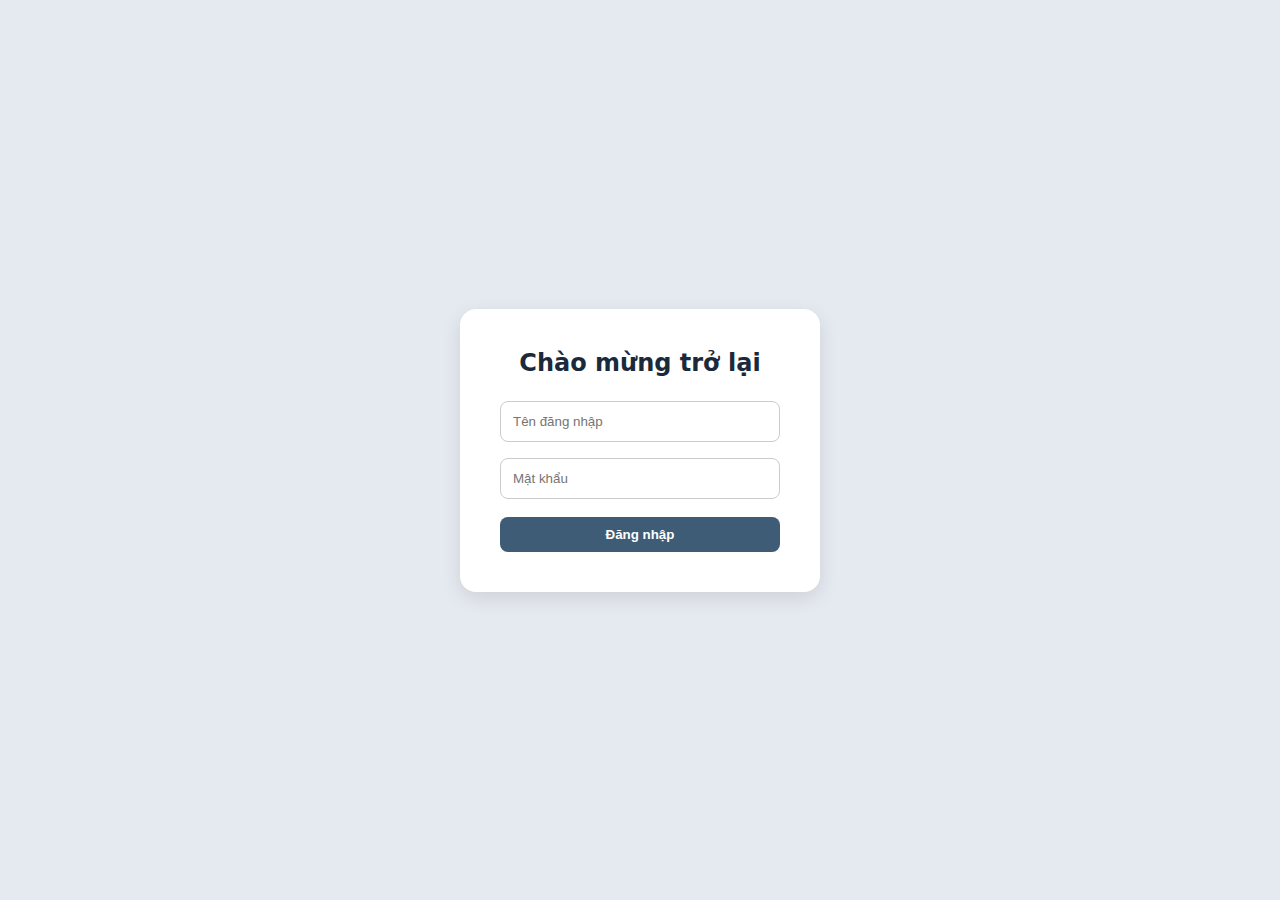
<file: login.html>
<!DOCTYPE html>
<html lang="vi">
<head>
  <meta charset="UTF-8" />
  <meta name="viewport" content="width=device-width, initial-scale=1.0" />
  <title>Đăng nhập | Hệ thống Kho</title>
  <link rel="stylesheet" href="style.css" />
  <style>
    .login-container {
      display: flex;
      justify-content: center;
      align-items: center;
      height: 100vh;
      width: 100%;
      background-color: var(--cream-bg);
    }
    .login-box {
      background: var(--white);
      border-radius: 16px;
      padding: 40px;
      width: 360px;
      box-shadow: 0 6px 20px rgba(0,0,0,0.1);
      text-align: center;
    }
    .login-box h2 {
      margin-bottom: 1rem;
      color: var(--darkest);
    }
    .login-box input {
      width: 100%;
      padding: 12px;
      margin: 8px 0;
      border: 1px solid #ccc;
      border-radius: 8px;
    }
    .login-box button {
      width: 100%;
      margin-top: 10px;
    }
  </style>
</head>
<body>
  <div class="login-container">
    <div class="login-box">
      <h2>Chào mừng trở lại</h2>
      <input type="text" id="username" placeholder="Tên đăng nhập" />
      <input type="password" id="password" placeholder="Mật khẩu" />
      <button onclick="login()">Đăng nhập</button>
    </div>
  </div>

  <script>
    function login() {
      const user = document.getElementById("username").value.trim();
      const pass = document.getElementById("password").value.trim();
      if (!user || !pass) return alert("Vui lòng điền đầy đủ thông tin!");
      localStorage.setItem("currentUser", JSON.stringify({ username: user }));
      window.location.href = "inventory.html";
    }
    if (localStorage.getItem("currentUser")) {
      window.location.href = "inventory.html";
    }
  </script>
</body>
</html>
</file>
<file: style.css>
/* ===== 1. Root Colors & Global Reset ===== */
:root {
  --darkest: #1A2A3A;      /* primary dark */
  --dark-gray: #243B53;    /* deep navy */
  --taupe: #3E5C76;        /* muted blue */
  --light-beige: #9DB4C0;  /* soft pastel blue */
  --white: #FFFFFF;        /* giữ nguyên */
  --cream-bg: #E5E9F0;     /* cool light grey */
  --yellow-accent: #00D1D1;/* teal accent */
}



*,
*::before,
*::after {
  box-sizing: border-box;
  margin: 0;
  padding: 0;
}

body {
  display: flex;
  /* <-- BẬT FLEXBOX */
  min-height: 100vh;
  font-family: "Inter", system-ui, sans-serif;
  background-color: var(--cream-bg);
  /* Dùng màu nền #F7F4EE nhất quán */
  color: var(--darkest);
}

/* ===== 2. Layout (Sidebar & Main) ===== */
.sidebar {
  width: 260px;
  background-color: #2C2F36;
  /* Dùng màu sidebar #2C2F36 nhất quán */
  color: #EEE9DA;
  display: flex;
  flex-direction: column;
  padding: 24px 0;
  box-shadow: 4px 0 16px rgba(0, 0, 0, 0.08);
  flex-shrink: 0;
  /* Ngăn sidebar bị co lại */
  transition: all 0.3s ease;
}

.main {
  flex: 1;
  /* <-- FIX LỖI: Bảo .main chiếm hết không gian còn lại */
  padding: 40px;
  overflow-y: auto;
  /* Cho phép cuộn nội dung nếu dài */
}

/* ===== 3. Sidebar Components ===== */
.sidebar h1 {
  text-align: center;
  font-size: 1.5rem;
  font-weight: 700;
  margin: 0;
  color: var(--white);
}

.sidebar span {
  display: block;
  text-align: center;
  font-size: 0.875rem;
  color: #B7B7B7;
  margin-top: 4px;
}

.nav {
  margin-top: 32px;
  display: flex;
  flex-direction: column;
}

.nav a {
  display: flex;
  align-items: center;
  gap: 12px;
  padding: 14px 28px;
  color: #EEE9DA;
  text-decoration: none;
  font-size: 0.95rem;
  transition: all 0.25s ease;
}

.nav a i {
  width: 20px;
  height: 20px;
}

.nav a:hover {
  background-color: var(--dark-gray);
}

.nav a.active {
  background-color: var(--yellow-accent);
  color: var(--darkest);
  font-weight: 600;
}

.nav a.active i {
  stroke: var(--darkest);
}

/* ===== 4. Main Content Components (Đã gộp) ===== */

/* --- Header --- */
.main header {
  margin-bottom: 32px;
}

.main header h2 {
  font-size: 2rem;
  font-weight: 700;
  margin: 0;
}

.main header p {
  color: #555;
  margin-top: 6px;
  font-size: 0.95rem;
}

/* --- Panel (Dùng cho các trang con) --- */
.panel {
  background-color: var(--white);
  border-radius: 16px;
  box-shadow: 0 6px 20px rgba(0, 0, 0, 0.06);
  padding: 32px;
}

.panel h2 {
  font-size: 1.8rem;
  font-weight: 700;
  margin: 0;
  color: #222;
  display: flex;
  align-items: center;
  gap: 10px;
  border-bottom: 2px solid var(--taupe);
  padding-bottom: 10px;
  margin-bottom: 10px;
}

.panel p {
  color: #cecece;
  margin-top: 6px;
  font-size: 0.95rem;
  margin-bottom: 15px;
}

/* --- KPI Cards (Trang Dashboard) --- */
.kpi-grid {
  display: grid;
  grid-template-columns: repeat(auto-fit, minmax(250px, 1fr));
  gap: 24px;
  margin-bottom: 40px;
}

.kpi-card {
  background: var(--white);
  border-radius: 16px;
  padding: 24px;
  box-shadow: 0 4px 16px rgba(0, 0, 0, 0.05);
  transition: transform 0.2s ease, box-shadow 0.2s ease;
}

.kpi-card:hover {
  transform: translateY(-4px);
  box-shadow: 0 8px 24px rgba(0, 0, 0, 0.08);
}

.kpi-card-header {
  display: flex;
  justify-content: space-between;
  align-items: center;
}

.kpi-card-header h3 {
  font-size: 0.95rem;
  color: #777;
  margin: 0;
}

.kpi-card-header i {
  color: #777;
}

.kpi-value {
  margin-top: 14px;
}

.kpi-value .value {
  font-size: 2rem;
  font-weight: 700;
}

.kpi-value .unit {
  font-size: 1.25rem;
  font-weight: 600;
}

.kpi-meta {
  font-size: 0.8rem;
  color: #888;
  margin-top: 8px;
}

/* --- Charts & Workflow (Trang Dashboard) --- */
.chart-grid {
  display: grid;
  grid-template-columns: 2fr 1fr;
  gap: 24px;
}

.chart-card {
  background: var(--white);
  border-radius: 16px;
  padding: 24px;
  box-shadow: 0 4px 16px rgba(0, 0, 0, 0.05);
}

.chart-card h3 {
  margin-top: 0;
  font-size: 1rem;
  font-weight: 600;
  margin-bottom: 16px;
}

.bar-chart {
  height: 260px;
  display: flex;
  align-items: flex-end;
  justify-content: space-between;
  gap: 10px;
}

.bar {
  flex: 1;
  background: var(--darkest);
  border-radius: 8px 8px 0 0;
  transition: height 0.4s ease;
}

.workflow-list {
  list-style: none;
  display: flex;
  flex-direction: column;
  gap: 16px;
}

.workflow-item {
  display: flex;
  align-items: center;
  gap: 16px;
}

.workflow-icon {
  width: 40px;
  height: 40px;
  border-radius: 50%;
  background: var(--yellow-accent);
  display: flex;
  align-items: center;
  justify-content: center;
  flex-shrink: 0;
}
.workflow-iconn {
  width: 40px;
  height: 40px;
  border-radius: 50%;
  background: red;
  display: flex;
  align-items: center;
  justify-content: center;
  flex-shrink: 0;
}

.workflow-icon i,
.workflow-icon svg {
  color: var(--darkest);
  stroke: var(--darkest);
  width: 18px;
  height: 18px;
}

.workflow-item h4 {
  margin: 0;
  font-weight: 600;
}

.workflow-item p {
  margin: 4px 0 0;
  color: #555;
  font-size: 0.9rem;
}

/* --- Analysis Page Components --- */
.analysis-grid {
  display: grid;
  grid-template-columns: 1.6fr 1fr;
  gap: 2rem;
  margin-top: 1.5rem;
}

.metric-item {
  background: #fdfcfb;
  border-radius: 10px;
  padding: 12px 18px;
  margin-bottom: 12px;
  border: 1px solid #eee;
  display: flex;
  justify-content: space-between;
  align-items: center;
  transition: all 0.2s ease;
}

.metric-item:hover {
  background: #fff7e6;
  border-color: #ffd966;
}

.score-bar {
  height: 8px;
  border-radius: 4px;
  background-color: #eee;
  overflow: hidden;
  margin-top: 4px;
}

.score-fill {
  height: 100%;
  border-radius: 4px;
  background-color: var(--darkest);
  transition: width 0.4s ease;
}

.recommendation {
  background: #2C2F36;
  border-radius: 12px;
  color: #EEE9DA;
  padding: 25px;
  text-align: center;
}

.recommendation i {
  width: 32px;
  height: 32px;
  color: var(--yellow-accent);
}

.recommendation h3 {
  color: var(--yellow-accent);
  margin-top: 10px;
  font-size: 1.4rem;
}

.recommendation span {
  font-size: 2rem;
  font-weight: 700;
  color: var(--white);
  display: block;
  margin-top: 6px;
}

/* --- Global Button Style --- */
button {
  background-color: var(--taupe);
  color: var(--white);
  border: none;
  border-radius: 8px;
  padding: 10px 18px;
  font-weight: 600;
  cursor: pointer;
  transition: 0.25s;
}

button:hover {
  background-color: var(--dark-gray);
  width: 50px;
}

.recommendation button {
  background-color: var(--yellow-accent);
  color: var(--darkest);
}

.recommendation button:hover {
  background-color: #ffe24a;
}

/* ===== 5. Responsive Media Queries ===== */
@media (max-width: 1024px) {
  .chart-grid {
    grid-template-columns: 1fr;
  }
}

@media (max-width: 900px) {
  .sidebar {
    display: none;
    /* Ẩn sidebar trên màn hình nhỏ */
  }

  .main {
    padding: 20px;
    /* Giảm padding trên màn hình nhỏ */
  }

  .analysis-grid {
    grid-template-columns: 1fr;
  }
}

/* ===== MOBILE RESPONSIVE (max-width: 768px) ===== */
@media (max-width: 768px) {

  /* 1. ẨN SIDEBAR + FULL WIDTH MAIN */
  body {
    flex-direction: column;
  }

  .sidebar {
    display: none;
  }

  .main {
    padding: 16px;
  }


  /* 2. Chuyển panel thành 1 cột */
  .panel {
    display: flex;
    flex-direction: column;
    gap: 16px;
    padding: 0;
    /* mobile nên gọn */
    box-shadow: none;
    background: transparent;
  }


  /* 3. Chart-container → 1 cột */
  .charts-grid {
    grid-template-columns: 1fr !important;
    gap: 16px;
  }


  /* 4. Risk card mobile đẹp hơn */
  .risk-card {
    margin-top: 12px;
    min-height: auto;
    padding: 20px;
  }

  .risk-card h3 {
    font-size: 1.1rem;
  }

  .risk-card p {
    font-size: 0.9rem;
  }


  /* 5. Fix overflow canvas */

  canvas {
    max-width: 100% !important;
  }


  /* 6. Giảm font + padding cho card */
  .chart-card {
    padding: 16px;
  }

  .chart-card h3 {
    font-size: 0.95rem;
    text-align: center;
  }


  /* 7. Button responsive */
  button {
    padding: 12px;
    font-size: 1rem;
  }
}

/* ===== SIDEBAR MOBILE MODE ===== */
@media (max-width: 768px) {
  .main header h2{
    text-align: center;
    padding-bottom: 20px;
  }

  .panel h2{
    text-align: center;
    padding: 0 20px;
  }
  

  .hamburger {
    display: block;
  }

  .sidebar {
    position: fixed;
    top: 0;
    left: -260px;
    /* ẩn bên trái */
    height: 100%;
    width: 240px;
    background: white;
    padding: 20px;
    box-shadow: 4px 0 14px rgba(0, 0, 0, 0.25);
    transition: 0.35s ease;
    z-index: 1000;
  }

  .sidebar.active {
    left: 0;
    /* mở menu */
  }

  /* Khi mở sidebar → khóa scroll */
  body.sidebar-open {
    overflow: hidden;
  }

  /* Overlay đen */
  .overlay {
    position: fixed;
    inset: 0;
    display: none;
    z-index: 900;
  }

  .overlay.show {
    display: block;
  }
}

/* ===== HAMBURGER BUTTON ===== */
.hamburger {
  display: none;
  position: fixed;
  top: 16px;
  left: 16px;
  font-size: 28px;
  background: var(--darkest);
  color: var(--white);
  padding: 10px 14px;
  border-radius: 8px;
  cursor: pointer;
  z-index: 1001;
  border: none;
}

/* ===== SIDEBAR MOBILE ===== */
.sidebar.active {
  transform: translateX(0);
}

/* ===== MOBILE BREAKPOINT ===== */
@media (max-width: 768px) {
  .hamburger {
    display: block;
  }

  .sidebar {
    display: block !important;
    position: fixed;
    top: 0;
    left: 0;
    height: 100%;
    transform: translateX(-100%);
    width: 260px;
    background: #2C2F36;
    z-index: 1000;
    transition: 0.3s ease;
    padding-top: 40px;
  }
}
</file>
